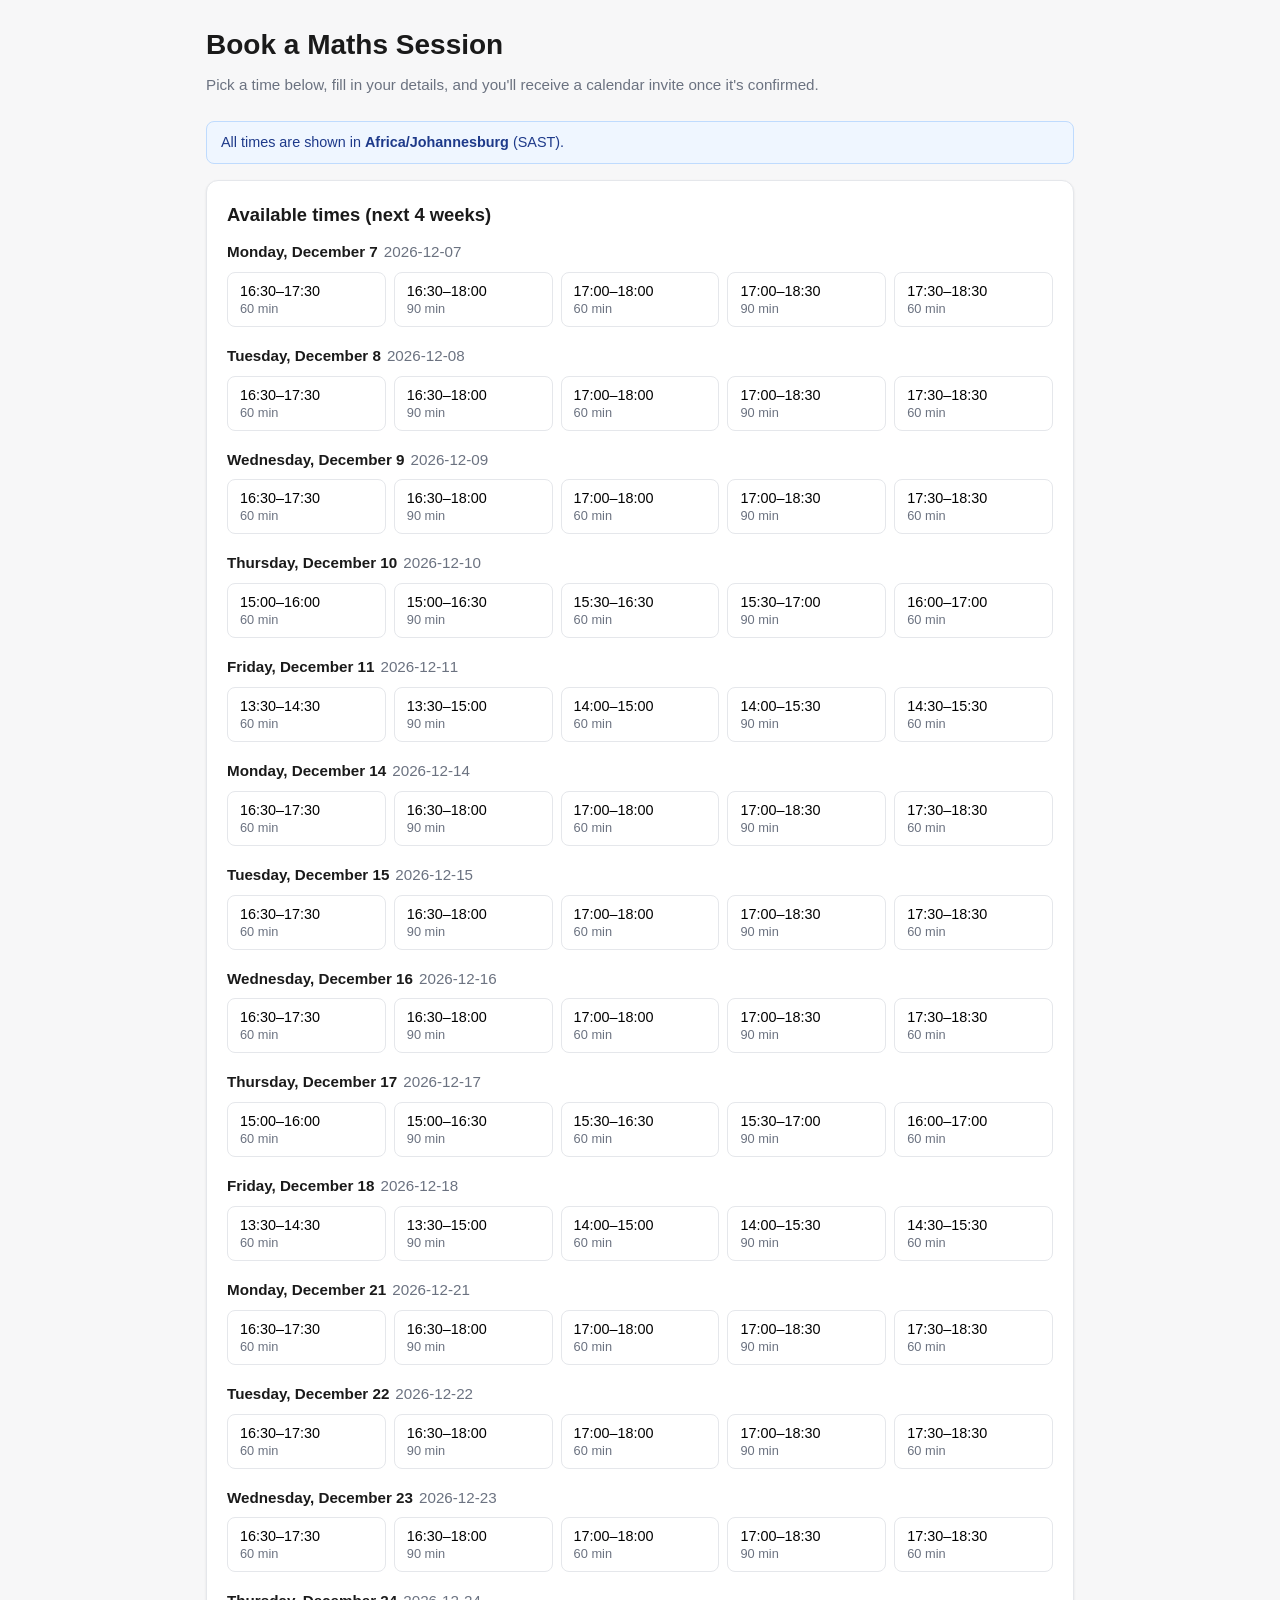
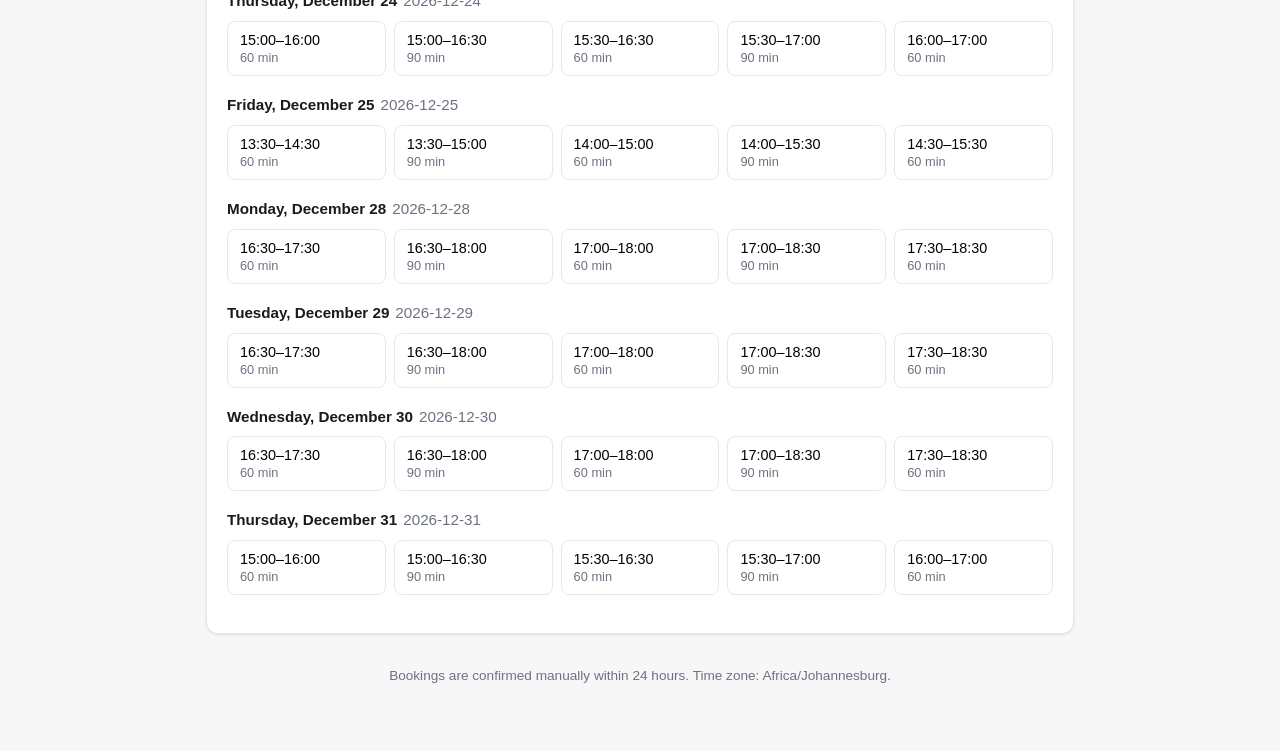
<file: index.html>
<!DOCTYPE html>
<html lang="en">
<head>
  <meta charset="UTF-8" />
  <meta name="viewport" content="width=device-width, initial-scale=1" />
  <title>Book a Maths Tutoring Session</title>
  <link rel="stylesheet" href="css/style.css" />
</head>
<body>
  <div class="container">
    <header class="app-header">
      <h1>Book a Maths Session</h1>
    </header>
    <p class="tagline">Pick a time below, fill in your details, and you'll receive a calendar invite once it's confirmed.</p>

    <div class="tz-notice" id="tz-notice">All times are shown in <strong id="tz-banner">Africa/Johannesburg</strong> (SAST).</div>

    <div id="banner"></div>

    <section class="card" id="slot-card">
      <h2>Available times (next 4 weeks)</h2>
      <div id="slot-list"><p class="empty">Loading availability…</p></div>
    </section>

    <section class="card" id="form-card" style="display:none;">
      <h2>Your details</h2>
      <div class="selected-slot-pill" id="selected-pill"></div>
      <form id="booking-form" action="https://formsubmit.co/jathanhaskell@gmail.com" method="POST">
        <input type="hidden" name="_subject" id="subj" value="New tutoring booking" />
        <input type="hidden" name="_template" value="table" />
        <input type="hidden" name="_captcha" value="false" />
        <input type="hidden" name="_honey" id="honey" tabindex="-1" autocomplete="off" />
        <input type="hidden" name="date" id="f-date" />
        <input type="hidden" name="startTime" id="f-start" />
        <input type="hidden" name="endTime" id="f-end" />
        <input type="hidden" name="durationMinutes" id="f-duration" />

        <label for="name">Full name</label>
        <input type="text" id="name" name="name" required autocomplete="name" />

        <label for="email">Email</label>
        <input type="email" id="email" name="email" required autocomplete="email" />
        <p class="helper">Your calendar invite will be sent here.</p>

        <label for="topic">What would you like to cover?</label>
        <input type="text" id="topic" name="topic" placeholder="e.g. GCSE algebra revision" required />

        <label for="notes">Anything else? (optional)</label>
        <textarea id="notes" name="notes" placeholder="e.g. specific exam board, difficulty areas"></textarea>

        <div class="button-row">
          <button type="button" class="secondary" id="back-btn">← Pick a different time</button>
          <button type="submit" class="primary" id="submit-btn">Request booking</button>
        </div>
      </form>
    </section>

    <footer class="foot">Bookings are confirmed manually within 24 hours. Time zone: <span id="tz">Africa/Johannesburg</span>.</footer>
  </div>

  <script src="js/shared.js"></script>
  <script src="js/booking.js"></script>
</body>
</html>
</file>
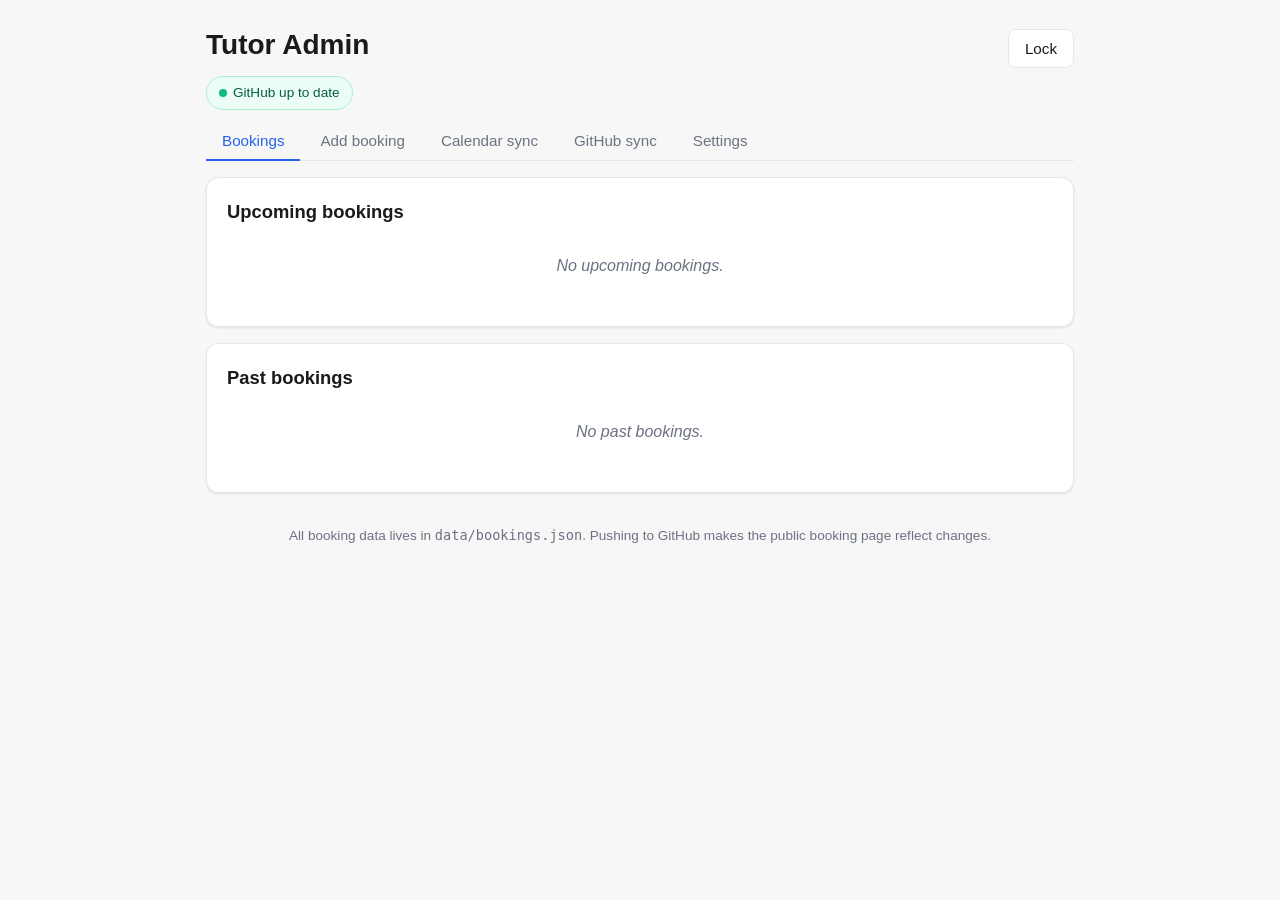
<file: admin.html>
<!DOCTYPE html>
<html lang="en">
<head>
  <meta charset="UTF-8" />
  <meta name="viewport" content="width=device-width, initial-scale=1" />
  <title>Tutor Admin · Math Tutor Bookings</title>
  <link rel="stylesheet" href="css/style.css" />
  <meta name="robots" content="noindex, nofollow" />
</head>
<body>
  <div class="container">

    <!-- Lock screen -->
    <div id="lock" class="card lock-screen" style="display:none;">
      <h2>Admin access</h2>
      <p class="helper">Enter the admin password to continue.</p>
      <label for="pw">Password</label>
      <input type="password" id="pw" autocomplete="current-password" />
      <div class="button-row">
        <button class="primary" id="unlock-btn">Unlock</button>
      </div>
      <div id="lock-error"></div>
    </div>

    <!-- Main app -->
    <div id="app" style="display:none;">
      <header class="app-header">
        <h1>Tutor Admin</h1>
        <div>
          <button class="secondary" id="lock-btn">Lock</button>
        </div>
      </header>

      <div id="status-bar" class="status-bar"></div>
      <div id="banner"></div>

      <div class="tab-row">
        <button class="tab-btn active" data-tab="bookings">Bookings</button>
        <button class="tab-btn" data-tab="add">Add booking</button>
        <button class="tab-btn" data-tab="sync">Calendar sync</button>
        <button class="tab-btn" data-tab="github">GitHub sync</button>
        <button class="tab-btn" data-tab="settings">Settings</button>
      </div>

      <!-- Bookings tab -->
      <section class="tab-content active" id="tab-bookings">
        <div class="card">
          <h2>Upcoming bookings</h2>
          <div id="upcoming-list"><p class="empty">No upcoming bookings.</p></div>
        </div>
        <div class="card">
          <h2>Past bookings</h2>
          <div id="past-list"><p class="empty">No past bookings.</p></div>
        </div>
      </section>

      <!-- Add booking tab -->
      <section class="tab-content" id="tab-add">
        <div class="card">
          <h2>Add a booking manually</h2>
          <p class="helper">Use this when a student has emailed/texted you a booking, or you want to block out a slot.</p>
          <div id="add-slot-list"><p class="empty">Loading…</p></div>
        </div>

        <div class="card" id="add-form-card" style="display:none;">
          <h2>Booking details</h2>
          <div class="selected-slot-pill" id="add-pill"></div>
          <div class="row">
            <div>
              <label for="add-name">Student name</label>
              <input type="text" id="add-name" required />
            </div>
            <div>
              <label for="add-email">Student email</label>
              <input type="email" id="add-email" required />
            </div>
          </div>
          <label for="add-topic">Topic</label>
          <input type="text" id="add-topic" placeholder="e.g. GCSE algebra" />
          <label for="add-notes">Notes (optional)</label>
          <textarea id="add-notes"></textarea>
          <div class="button-row">
            <button class="secondary" id="add-back-btn">← Back to slots</button>
            <button class="primary" id="add-save-btn">Save booking</button>
          </div>
        </div>
      </section>

      <!-- Sync tab -->
      <section class="tab-content" id="tab-sync">
        <div class="card">
          <h2>Bookings not yet on Google Calendar</h2>
          <p class="helper">Copy the block below and paste it to Claude with the message: <em>"sync these to my Google Calendar"</em>. Claude will create the events (with the student as an attendee, so they get an email invite) and tell you to mark them synced.</p>
          <div id="unsynced-list"><p class="empty">All bookings are synced.</p></div>
          <div class="button-row" id="sync-actions" style="display:none;">
            <button class="secondary" id="copy-sync-btn">Copy sync payload</button>
            <button class="primary" id="mark-synced-btn">Mark all as synced</button>
          </div>
          <textarea id="sync-payload" style="display:none; margin-top:12px; font-family: monospace; font-size: 0.85rem;"></textarea>
        </div>
      </section>

      <!-- GitHub sync tab -->
      <section class="tab-content" id="tab-github">
        <div class="card">
          <h2>Push bookings.json to GitHub</h2>
          <p class="helper">Updates the public booking page so students see the new availability. Set up once in <strong>Settings</strong>, then click Push whenever you've added/edited bookings.</p>
          <div id="gh-status"></div>
          <div class="button-row">
            <button class="primary" id="gh-push-btn">Push bookings.json</button>
            <button class="secondary" id="gh-pull-btn">Pull latest from GitHub</button>
          </div>
        </div>
      </section>

      <!-- Settings tab -->
      <section class="tab-content" id="tab-settings">
        <div class="card">
          <h2>GitHub credentials</h2>
          <p class="helper">Stored only in your browser (localStorage). Used to push <code>data/bookings.json</code> to your repo.</p>
          <label for="gh-owner">GitHub username (owner)</label>
          <input type="text" id="gh-owner" placeholder="e.g. brayd" />
          <label for="gh-repo">Repository name</label>
          <input type="text" id="gh-repo" placeholder="e.g. math-tutor-booking" />
          <label for="gh-branch">Branch</label>
          <input type="text" id="gh-branch" placeholder="main" />
          <label for="gh-token">Personal access token</label>
          <input type="password" id="gh-token" placeholder="github_pat_…" />
          <p class="helper">Create a fine-grained PAT with <strong>Contents: Read &amp; Write</strong> on this repo only. See README.</p>

          <h2 style="margin-top:24px;">Admin password</h2>
          <label for="pw-set">Set/change password</label>
          <input type="password" id="pw-set" />

          <div class="button-row">
            <button class="primary" id="settings-save-btn">Save settings</button>
            <button class="secondary" id="settings-export-btn">Export bookings.json</button>
            <button class="danger" id="settings-clear-btn">Clear local data</button>
          </div>
        </div>

        <div class="card">
          <h2>Local schedule (read-only)</h2>
          <pre id="schedule-pre" style="background:#f3f4f6; padding:12px; border-radius:8px; overflow-x:auto; font-size:0.85rem;"></pre>
          <p class="helper">Edit <code>data/availability.json</code> directly to change your weekly schedule.</p>
        </div>
      </section>

      <footer class="foot">All booking data lives in <code>data/bookings.json</code>. Pushing to GitHub makes the public booking page reflect changes.</footer>
    </div>
  </div>

  <script src="js/shared.js"></script>
  <script src="js/admin.js"></script>
</body>
</html>
</file>
<file: css/style.css>
:root {
  --bg: #f7f7f8;
  --card: #ffffff;
  --text: #1a1a1a;
  --muted: #6b7280;
  --border: #e5e7eb;
  --accent: #2563eb;
  --accent-hover: #1d4ed8;
  --success: #10b981;
  --danger: #ef4444;
  --pending: #f59e0b;
  --shadow: 0 1px 3px rgba(0,0,0,0.06), 0 1px 2px rgba(0,0,0,0.04);
}

* { box-sizing: border-box; }

body {
  margin: 0;
  font-family: -apple-system, BlinkMacSystemFont, "Segoe UI", Roboto, "Helvetica Neue", Arial, sans-serif;
  background: var(--bg);
  color: var(--text);
  line-height: 1.5;
}

.container {
  max-width: 900px;
  margin: 0 auto;
  padding: 24px 16px 64px;
}

header.app-header {
  display: flex;
  align-items: baseline;
  justify-content: space-between;
  flex-wrap: wrap;
  gap: 8px;
  margin-bottom: 8px;
}

h1 { font-size: 1.75rem; margin: 0; font-weight: 700; }
h2 { font-size: 1.15rem; margin: 0 0 12px; font-weight: 600; }
.tagline { color: var(--muted); margin: 0 0 24px; font-size: 0.95rem; }

.card {
  background: var(--card);
  border: 1px solid var(--border);
  border-radius: 12px;
  padding: 20px;
  margin-bottom: 16px;
  box-shadow: var(--shadow);
}

.day-group { margin-bottom: 18px; }
.day-group h3 {
  font-size: 0.95rem;
  font-weight: 600;
  margin: 0 0 8px;
  color: var(--text);
}
.day-group .date-sub { font-weight: 400; color: var(--muted); margin-left: 6px; }

.slot-grid {
  display: grid;
  grid-template-columns: repeat(auto-fill, minmax(140px, 1fr));
  gap: 8px;
}

.slot-btn {
  background: white;
  border: 1px solid var(--border);
  border-radius: 8px;
  padding: 10px 12px;
  font-size: 0.9rem;
  cursor: pointer;
  text-align: left;
  font-family: inherit;
  transition: border-color 0.12s, background 0.12s, transform 0.05s;
}
.slot-btn:hover { border-color: var(--accent); background: #f0f6ff; }
.slot-btn:active { transform: scale(0.98); }
.slot-btn.selected { background: var(--accent); border-color: var(--accent); color: white; }
.slot-btn .duration { color: var(--muted); font-size: 0.8rem; display: block; margin-top: 2px; }
.slot-btn.selected .duration { color: rgba(255,255,255,0.85); }

.empty {
  color: var(--muted);
  font-style: italic;
  padding: 12px 0;
  text-align: center;
}

label {
  display: block;
  font-size: 0.9rem;
  font-weight: 500;
  margin-bottom: 4px;
  margin-top: 12px;
}
input[type="text"], input[type="email"], textarea, select {
  width: 100%;
  padding: 10px 12px;
  border: 1px solid var(--border);
  border-radius: 8px;
  font-size: 1rem;
  font-family: inherit;
  background: white;
}
input:focus, textarea:focus, select:focus {
  outline: none;
  border-color: var(--accent);
  box-shadow: 0 0 0 3px rgba(37, 99, 235, 0.15);
}
textarea { min-height: 80px; resize: vertical; }

button.primary, button.secondary, button.danger {
  border: none;
  border-radius: 8px;
  padding: 10px 16px;
  font-size: 0.95rem;
  font-weight: 500;
  cursor: pointer;
  font-family: inherit;
  transition: background 0.12s;
}
button.primary { background: var(--accent); color: white; }
button.primary:hover { background: var(--accent-hover); }
button.primary:disabled { background: #9ca3af; cursor: not-allowed; }
button.secondary { background: white; color: var(--text); border: 1px solid var(--border); }
button.secondary:hover { background: #f3f4f6; }
button.danger { background: var(--danger); color: white; }
button.danger:hover { background: #dc2626; }

.button-row { display: flex; gap: 8px; flex-wrap: wrap; margin-top: 16px; }

.success-banner {
  background: #ecfdf5;
  border: 1px solid #a7f3d0;
  color: #065f46;
  padding: 16px;
  border-radius: 8px;
  margin-bottom: 16px;
}
.error-banner {
  background: #fef2f2;
  border: 1px solid #fecaca;
  color: #991b1b;
  padding: 12px 16px;
  border-radius: 8px;
  margin-bottom: 16px;
}

.selected-slot-pill {
  display: inline-block;
  background: #eff6ff;
  border: 1px solid #bfdbfe;
  color: #1e40af;
  padding: 6px 12px;
  border-radius: 999px;
  font-size: 0.9rem;
  margin-bottom: 8px;
}

/* Admin-specific styles */
.booking-row {
  display: flex;
  justify-content: space-between;
  align-items: center;
  padding: 12px;
  border: 1px solid var(--border);
  border-radius: 8px;
  margin-bottom: 8px;
  gap: 12px;
  flex-wrap: wrap;
}
.booking-row .info { flex: 1; min-width: 200px; }
.booking-row .info .when { font-weight: 600; }
.booking-row .info .who { color: var(--muted); font-size: 0.9rem; }
.booking-row .badges { display: flex; gap: 6px; flex-wrap: wrap; }

.badge {
  display: inline-block;
  padding: 3px 8px;
  border-radius: 999px;
  font-size: 0.75rem;
  font-weight: 500;
}
.badge.confirmed { background: #ecfdf5; color: #065f46; }
.badge.pending { background: #fffbeb; color: #92400e; }
.badge.cancelled { background: #fef2f2; color: #991b1b; }
.badge.synced { background: #eff6ff; color: #1e40af; }
.badge.unsynced { background: #f3f4f6; color: #374151; }

.tab-row {
  display: flex;
  gap: 4px;
  border-bottom: 1px solid var(--border);
  margin-bottom: 16px;
}
.tab-btn {
  background: none;
  border: none;
  padding: 10px 16px;
  font-size: 0.95rem;
  font-family: inherit;
  cursor: pointer;
  color: var(--muted);
  border-bottom: 2px solid transparent;
  margin-bottom: -1px;
}
.tab-btn.active { color: var(--accent); border-bottom-color: var(--accent); font-weight: 500; }
.tab-btn:hover { color: var(--text); }

.tab-content { display: none; }
.tab-content.active { display: block; }

.helper { color: var(--muted); font-size: 0.85rem; margin-top: 4px; }

.tz-notice {
  background: #eff6ff;
  border: 1px solid #bfdbfe;
  color: #1e3a8a;
  padding: 10px 14px;
  border-radius: 8px;
  margin-bottom: 16px;
  font-size: 0.9rem;
}

.status-bar {
  display: flex;
  flex-wrap: wrap;
  gap: 8px;
  margin-bottom: 12px;
}
.status-pill {
  display: inline-flex;
  align-items: center;
  gap: 6px;
  padding: 6px 12px;
  border-radius: 999px;
  font-size: 0.85rem;
  font-weight: 500;
  border: 1px solid transparent;
}
.status-pill.warn { background: #fffbeb; color: #92400e; border-color: #fde68a; }
.status-pill.ok   { background: #ecfdf5; color: #065f46; border-color: #a7f3d0; }
.status-pill .dot { width: 8px; height: 8px; border-radius: 50%; }
.status-pill.warn .dot { background: var(--pending); }
.status-pill.ok   .dot { background: var(--success); }

.row { display: flex; gap: 12px; flex-wrap: wrap; }
.row > * { flex: 1; min-width: 180px; }

.lock-screen {
  max-width: 360px;
  margin: 80px auto;
}

footer.foot {
  margin-top: 32px;
  text-align: center;
  color: var(--muted);
  font-size: 0.85rem;
}

@media (max-width: 480px) {
  h1 { font-size: 1.4rem; }
  .container { padding: 16px 12px 48px; }
  .slot-grid { grid-template-columns: repeat(auto-fill, minmax(120px, 1fr)); }
}
</file>
